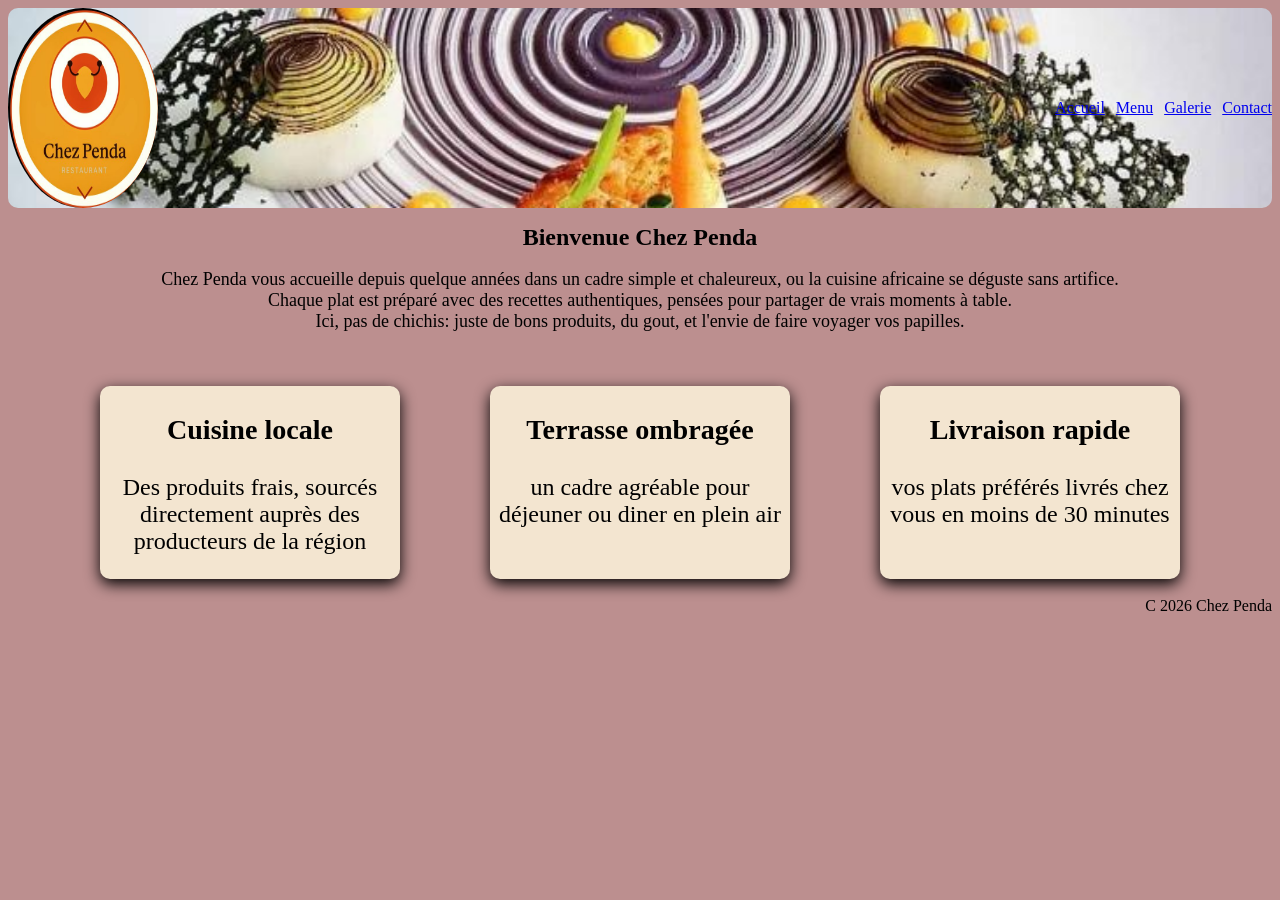
<file: index.html>
<!DOCTYPE html>
<html lang="en">
<head>
    <meta charset="UTF-8">
    <meta name="viewport" content="width=device-width, initial-scale=1.0">
    <title>Restaurant Chez Penda</title>
    <link rel="stylesheet" href="style.css">
</head>
<body>
    <header class="entete">
        <img class="monlogo" src= "mon logo.jpeg" alt="Mon logo">
        <nav>
            <a href="index.html">Accueil</a>
            <a href="Menu.html">Menu</a>
            <a href="Galerie.html">Galerie</a>
            <a href="Contact.html">Contact</a>
        </nav>

    </header>
    <main>
        <div class="présentation">
    <h1>Bienvenue Chez Penda </h1>
    <p>Chez Penda vous accueille depuis quelque années dans un cadre simple et chaleureux, ou la cuisine africaine se déguste sans artifice.<br>Chaque plat est préparé avec des recettes authentiques, pensées pour partager de vrais moments à table.<br> Ici, pas de chichis: juste de bons produits, du gout, et l'envie de faire voyager vos papilles.</p>
    </div><br><br>
    <section class="point-fort">
        <div class="cuisine">
            <h3>Cuisine locale</h3>
            <p>Des produits frais, sourcés directement auprès des producteurs de la région </p>

        </div>
        <div class="terrasse">
            <h3>Terrasse ombragée</h3>
            <p>un cadre agréable pour déjeuner ou diner en plein air</p>
        </div>
        <div class="livraison">
            <h3>Livraison rapide</h3>
            <p>vos plats préférés livrés chez vous en moins de 30 minutes</p>
        </div>
    </section><br>
   
    </main>
        <footer>
        C 2026 Chez Penda
    </footer>
</body>
</html>
</file>
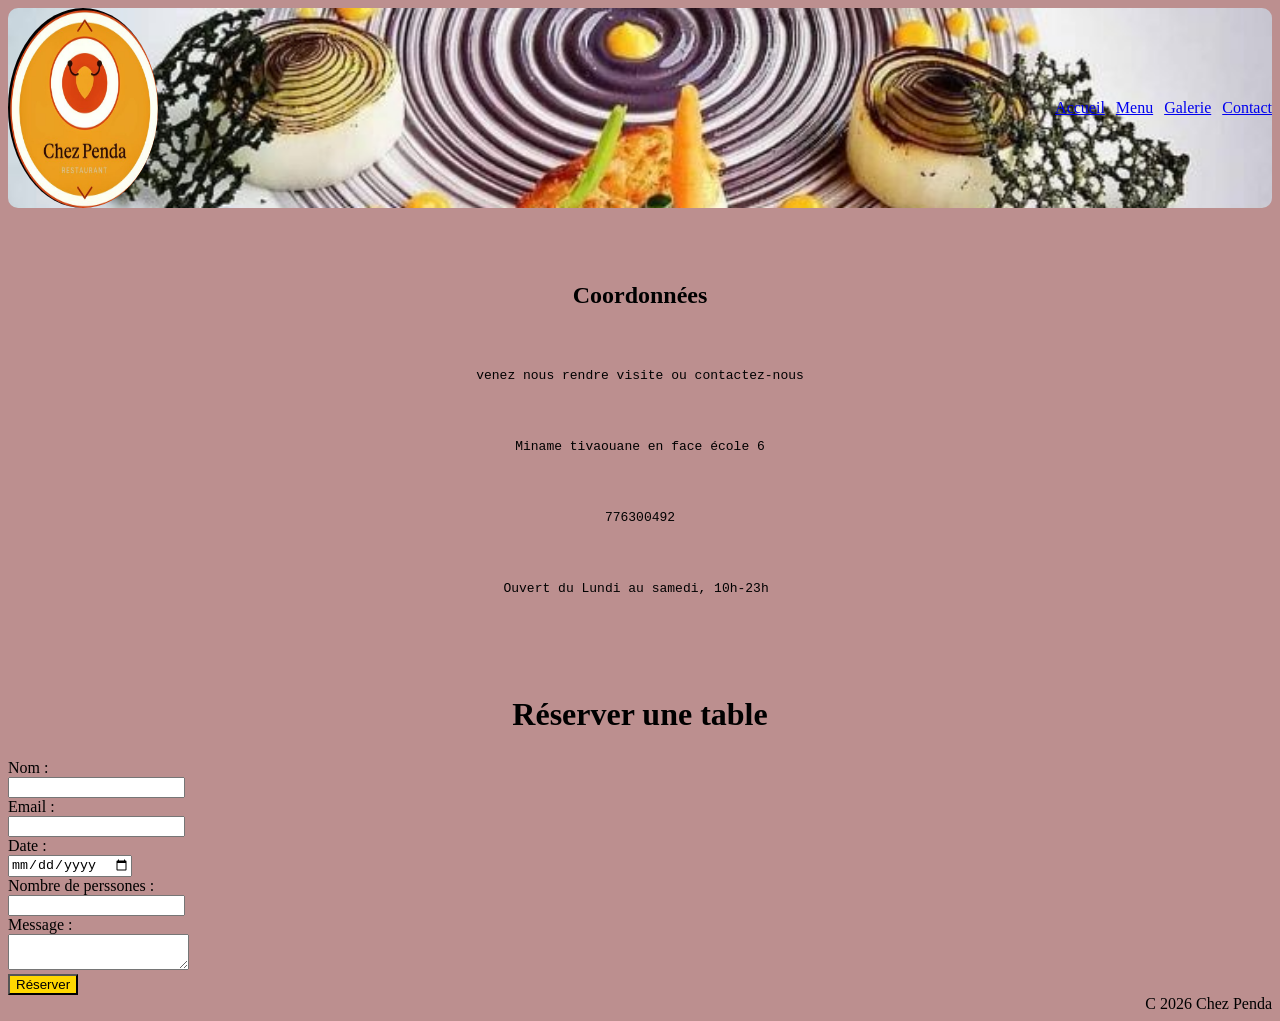
<file: Contact.html>
<!DOCTYPE html>
<html lang="en">
<head>
    <meta charset="UTF-8">
    <meta name="viewport" content="width=device-width, initial-scale=1.0">
    <title>Restaurant Chez Penda</title>
    <link rel="stylesheet" href="style.css">
</head>
<body>
    <main>
    <header class="entete">
        <img class="monlogo" src= "mon logo.jpeg" alt="Mon logo">
        <nav>
            <a href="index.html">Accueil</a>
            <a href="Menu.html">Menu</a>
            <a href="Galerie.html">Galerie</a>
            <a href="Contact.html">Contact</a>
        </nav>

    </header>
     <pre>
        <div class="Coordonnées">
    <h1>Coordonnées</h1>
    <p>venez nous rendre visite ou contactez-nous</p>
         <p>Miname tivaouane en face école 6</p>
                 <p>776300492</p>
       <p>Ouvert du Lundi au samedi, 10h-23h </p>
       </div>
   </pre>
    <h2>Réserver une table</h2>
    <form>
        <label for="Nom">Nom :</label><br>
        <input type="text" id="Nom" name="Nom" required><br>
        <label for="Email">Email :</label><br>
        <input type="text" id="Email" name="Email" required><br>
        <label for="Date">Date :</label><br>
        <input type="Date" id="Date" name="Date" required><br>
        <label for="Nombre de perssones">Nombre de perssones :</label><br>
        <input type="text" id="Nombre de perssones" name="Nombre de perssones" required><br>
        <label for="Message">Message :</label><br>
        <textarea name="Message" id="Message"></textarea><br>
        <button class="Réserver" type="submit"> Réserver</button>

    </form>
</main>
    <footer>
        C 2026 Chez Penda
    </footer>
</body>
</html>
</file>
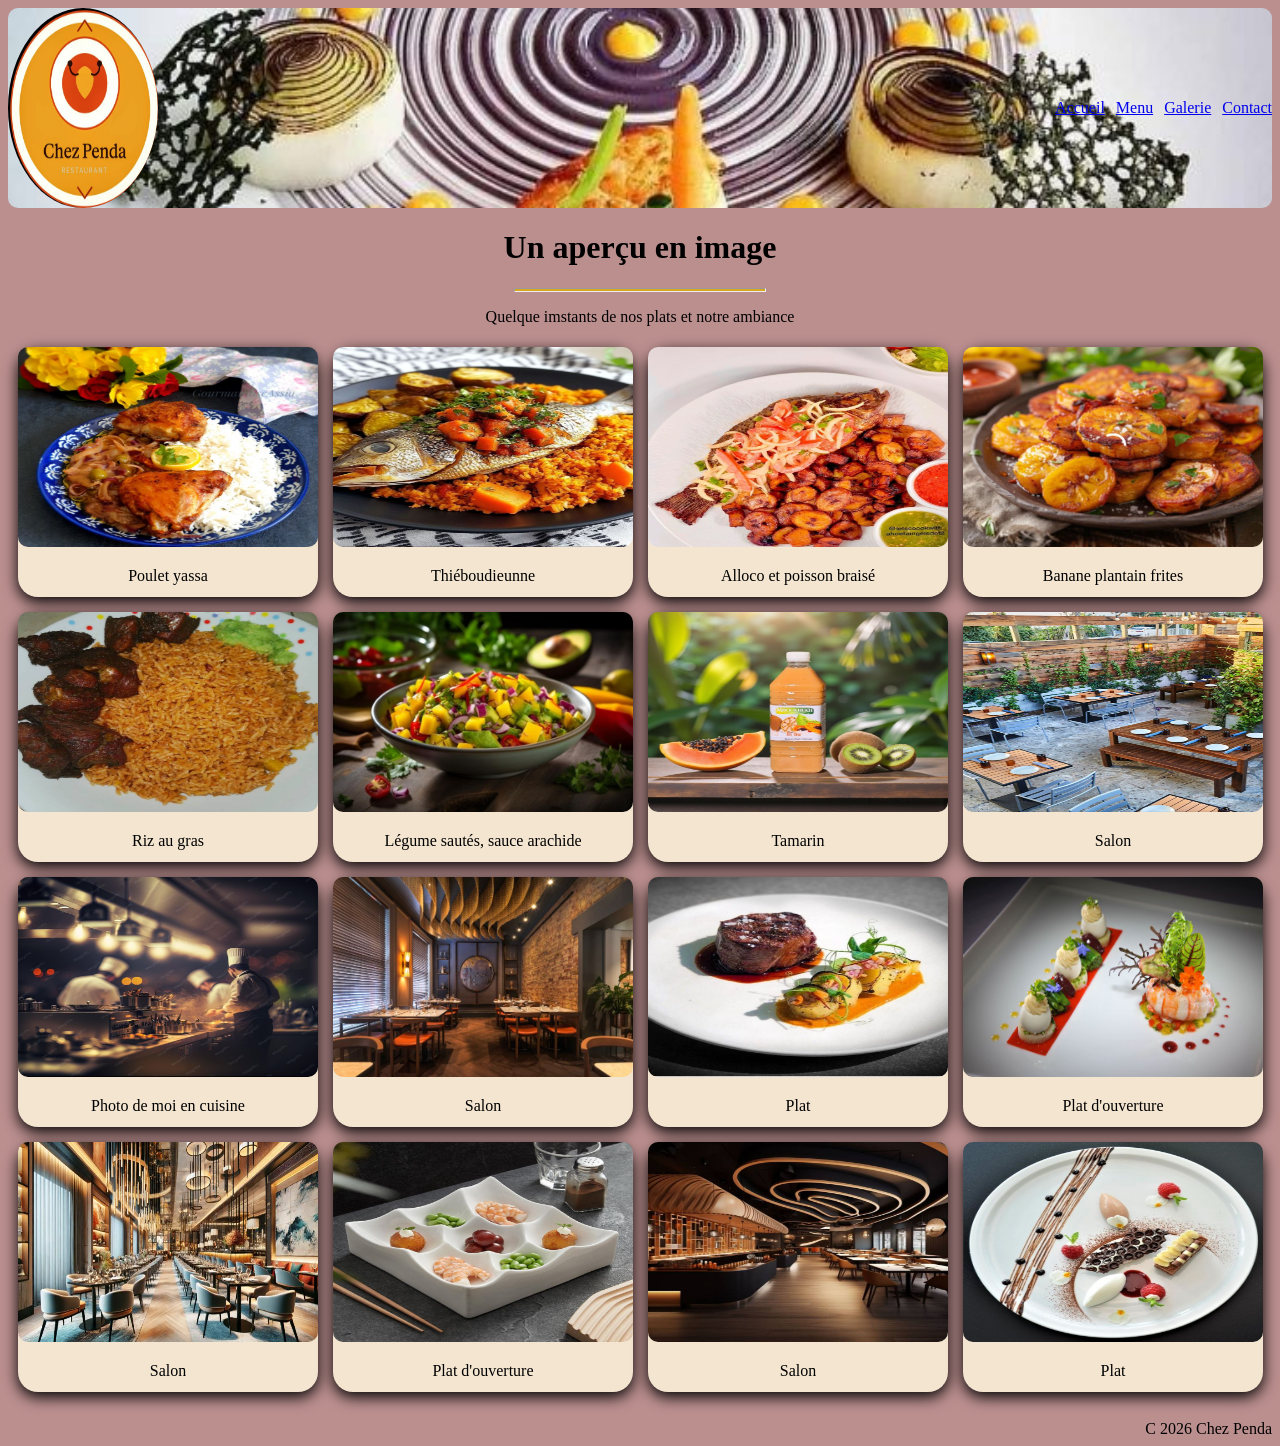
<file: Galerie.html>
<!DOCTYPE html>
<html lang="en">
<head>
    <meta charset="UTF-8">
    <meta name="viewport" content="width=device-width, initial-scale=1.0">
    <title>Restaurant Chez Penda</title>
    <link rel="stylesheet" href="style.css">
</head>
<body>
    <main>
    <header class="entete">
        <img class="monlogo" src= "mon logo.jpeg" alt="Mon logo">
        <nav>
            <a href="index.html">Accueil</a>
            <a href="Menu.html">Menu</a>
            <a href="Galerie.html">Galerie</a>
            <a href="Contact.html">Contact</a>
        </nav>

    </header>
    <h1 class="h1"> Un aperçu en image</h1>
    <hr class="rule1">
    <p>Quelque imstants de nos plats et notre ambiance</p>
    <section class="galerie">
        <div class="yassa1">
            <img src="yassa1.jpeg" alt="yassa">
            <p>Poulet yassa</p>
        </div>
        <div class="dieune1">
            <img src="thiébou dieune1.jpeg" alt="dieune">
            <p>Thiéboudieunne</p>
        </div>
        <div class="alloco1">
            <img src="alloco1.jpeg" alt="alloco">
            <p>Alloco et poisson braisé </p>
        </div>
        <div class="banane1">
            <img src="banane1.jpeg" alt="banane">
            <p>Banane plantain frites</p>
        </div>
          </section>
          <section class="galerie1">
        <div class="riz_au_gras1">
          <img src="riz au gras1.jpeg" alt="riz_au_gras">
          <p>Riz au gras</p>
        </div>
        <div class="legume1">
            <img src="legume2.jpeg" alt="legume">
            <p>Légume sautés, sauce arachide</p>
        </div>
        <div class="tamarin1">
            <img src="tamarin2.jpeg" alt="tamarin">
            <p>Tamarin</p>
        </div>
        <div class="salon">
            <img src="salon1.jpeg" alt="salon">
            <p>Salon</p>
        </div>
        </section>
        <section class="galerie2">
        <div class="moi1">
            <img src="moi1.jpeg" alt="moi">
            <p>Photo de moi en cuisine</p>
        </div>
        <div class="photo" >
            <img src="photo.jpeg" alt="photo">
            <p> Salon </p>
        </div>
        <div class="plat">
            <img src="plat.jpeg" alt="plat">
            <p>Plat</p>
        </div>
        <div class="plat2">
            <img src="plat2.jpeg" alt="plat">
            <p>Plat d'ouverture</p>
        </div>
    </section>
    <section class="galerie3">
        <div class="salon3">
            <img src="salon3.jpeg" alt="salon">
            <p>Salon</p>
        </div>
        <div class="plat3">
            <img src="plat3.jpeg" alt="plat">
            <p>Plat d'ouverture</p>
        </div>
        <div class="image_de_fond">
            <img src="image de fond.jpeg" alt="image_de_fond">
            <p>Salon</p>
        </div>
        <div class="plat4">
            <img src="plat4.jpeg" alt="plat">
            <p>Plat</p>
        </div>
    </section><br>
</main>
    <footer>
        C 2026 Chez Penda
    </footer>
</body>
</html>
</file>
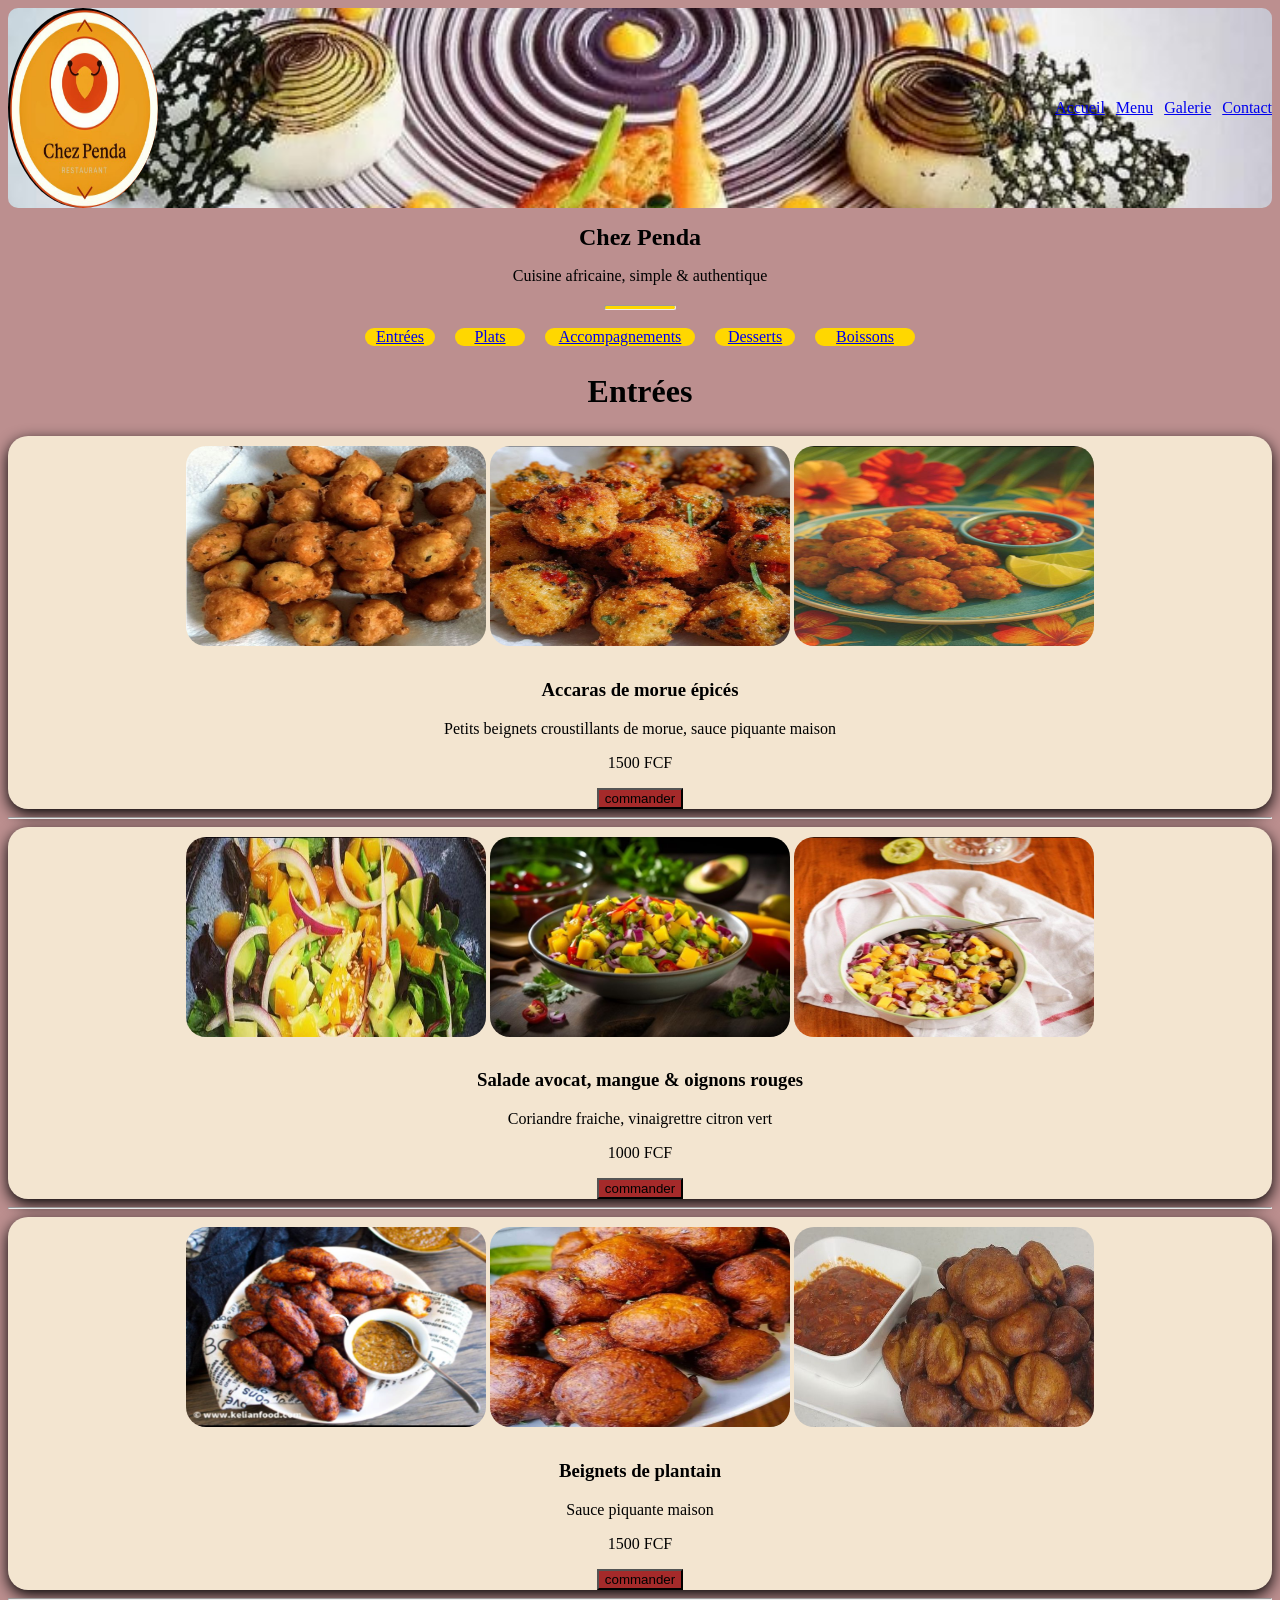
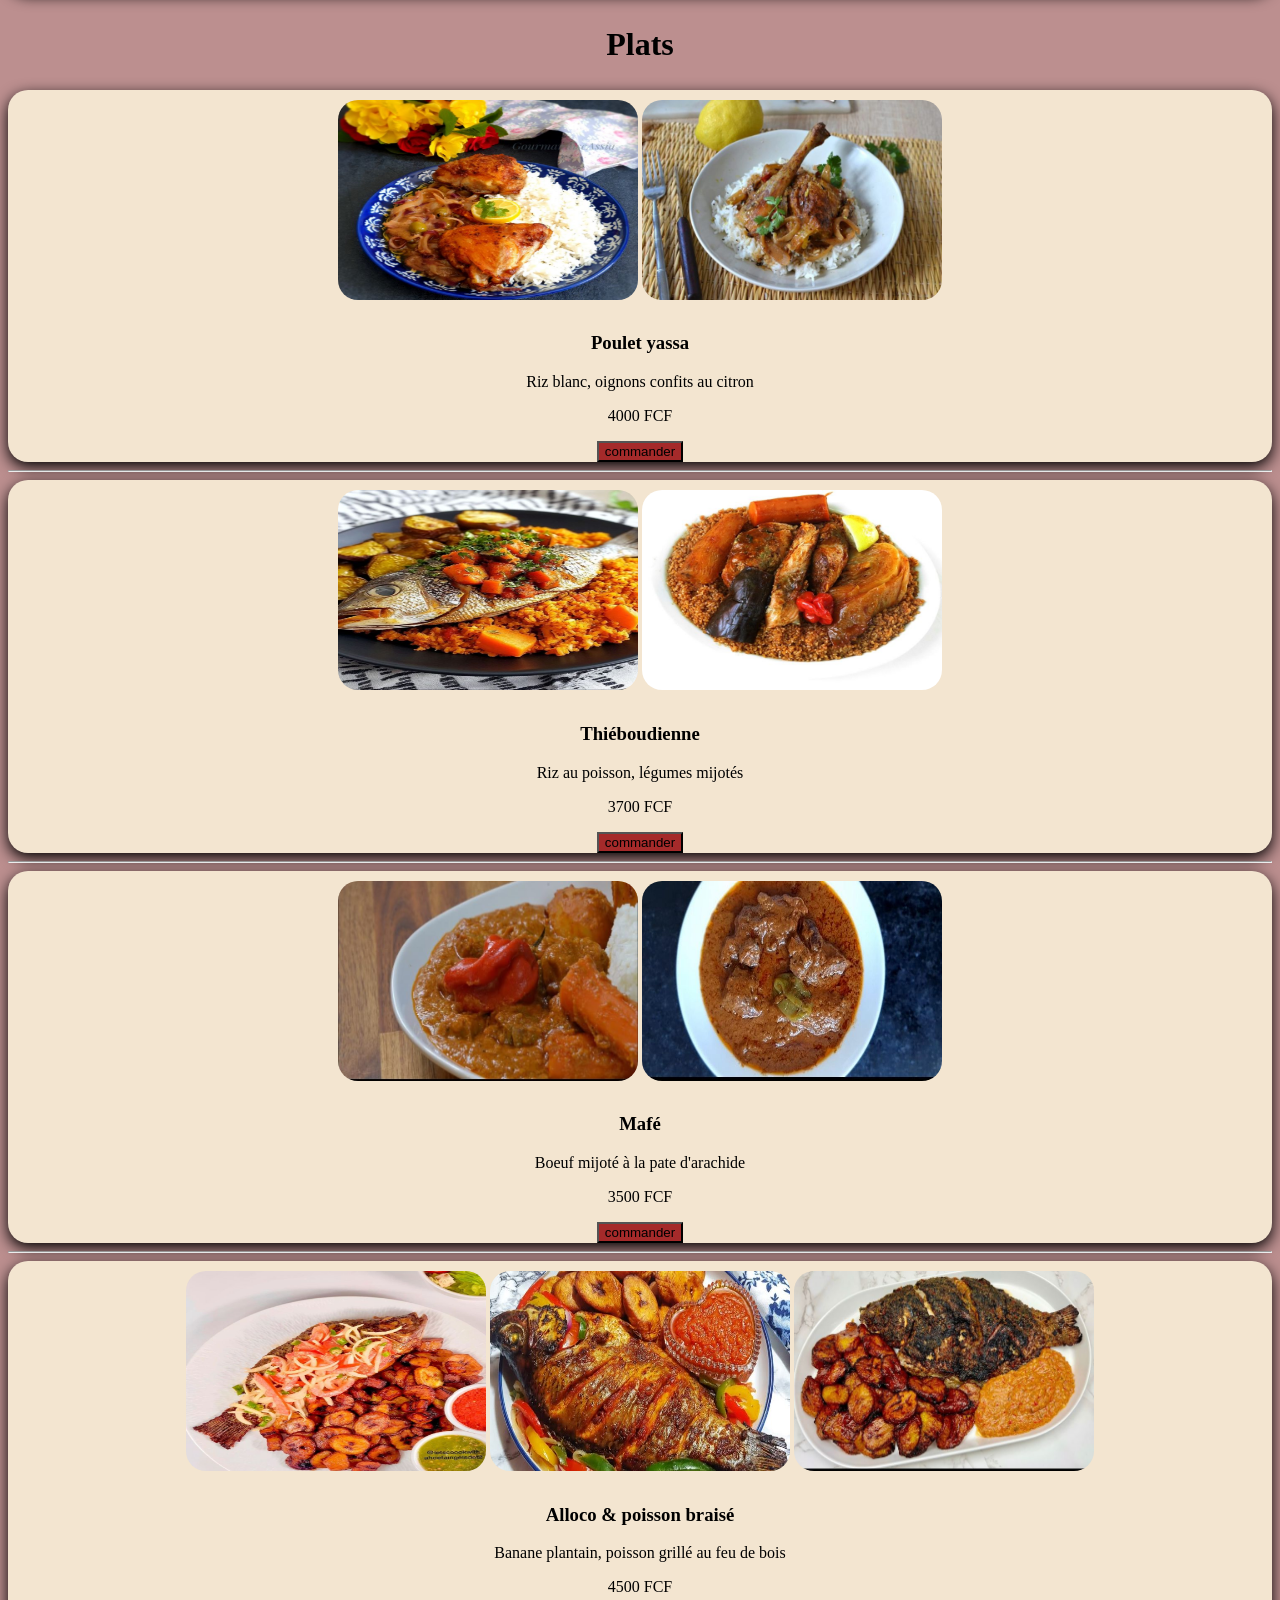
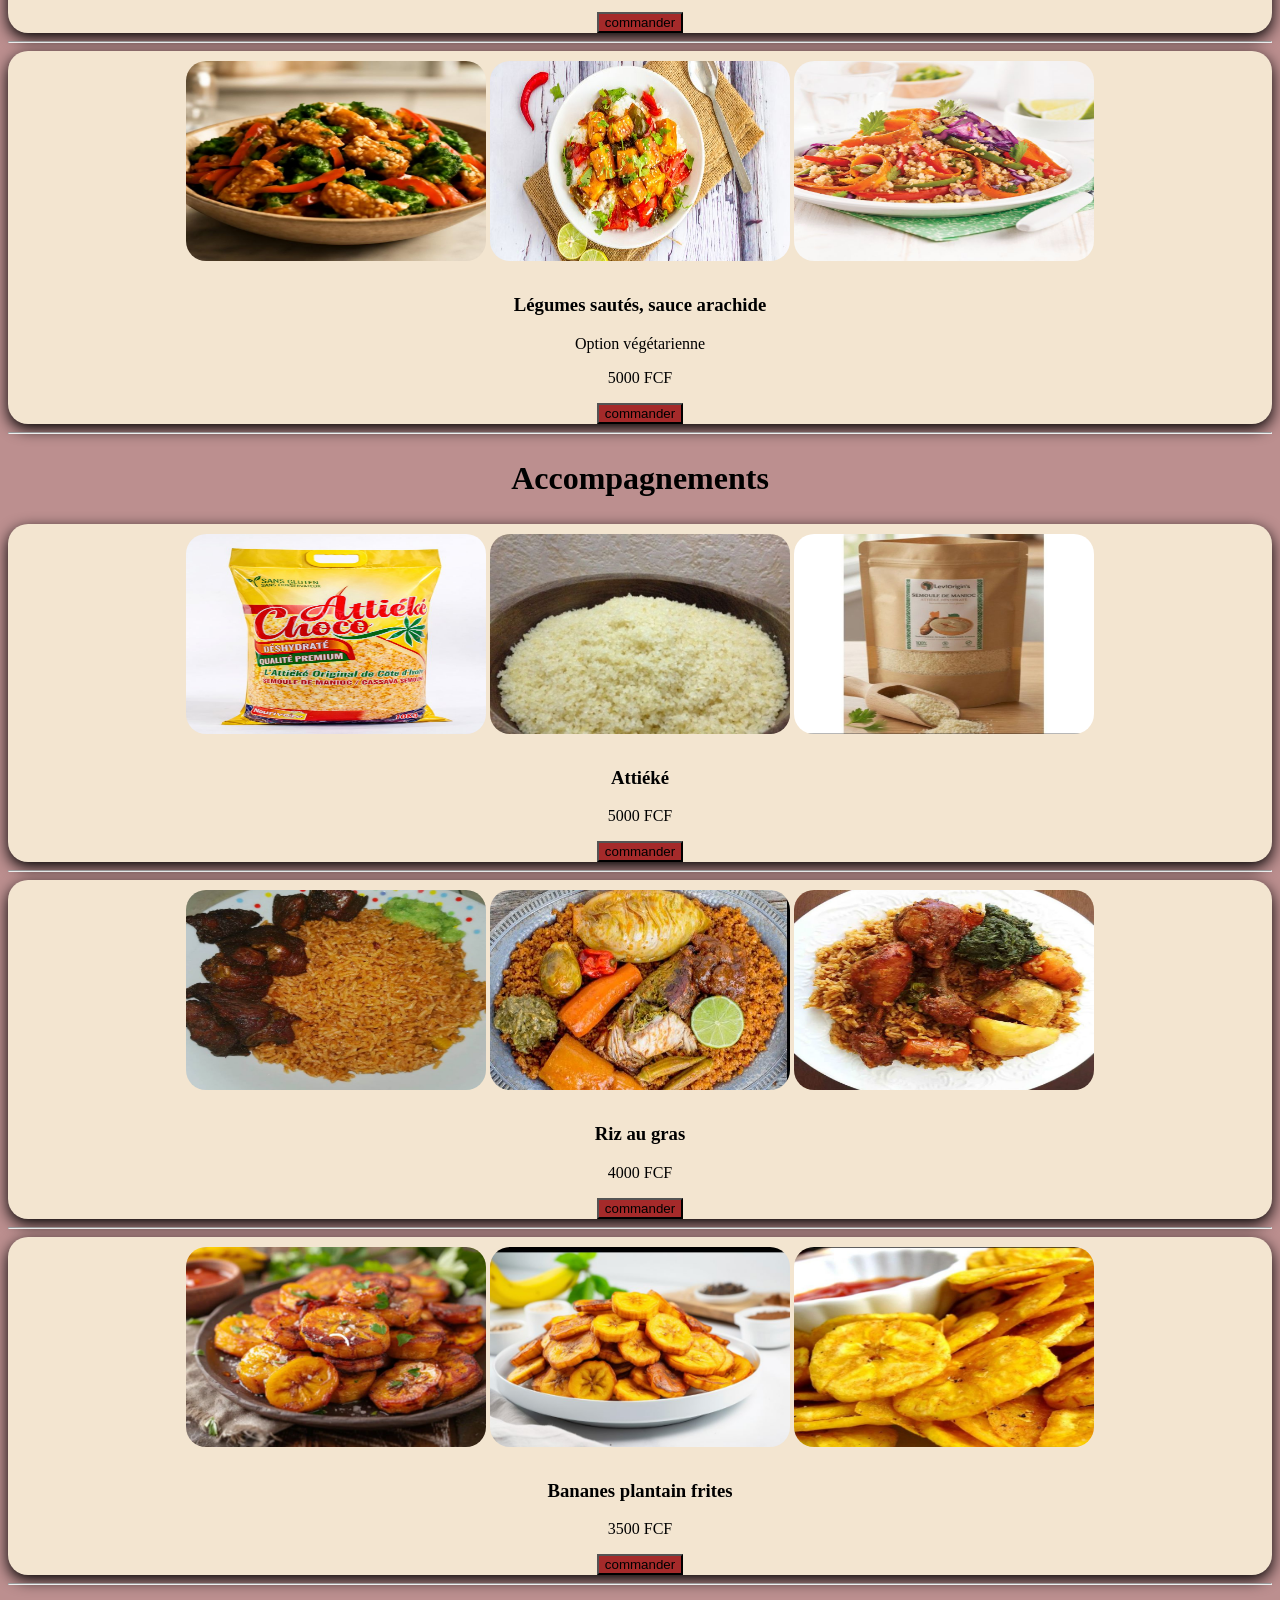
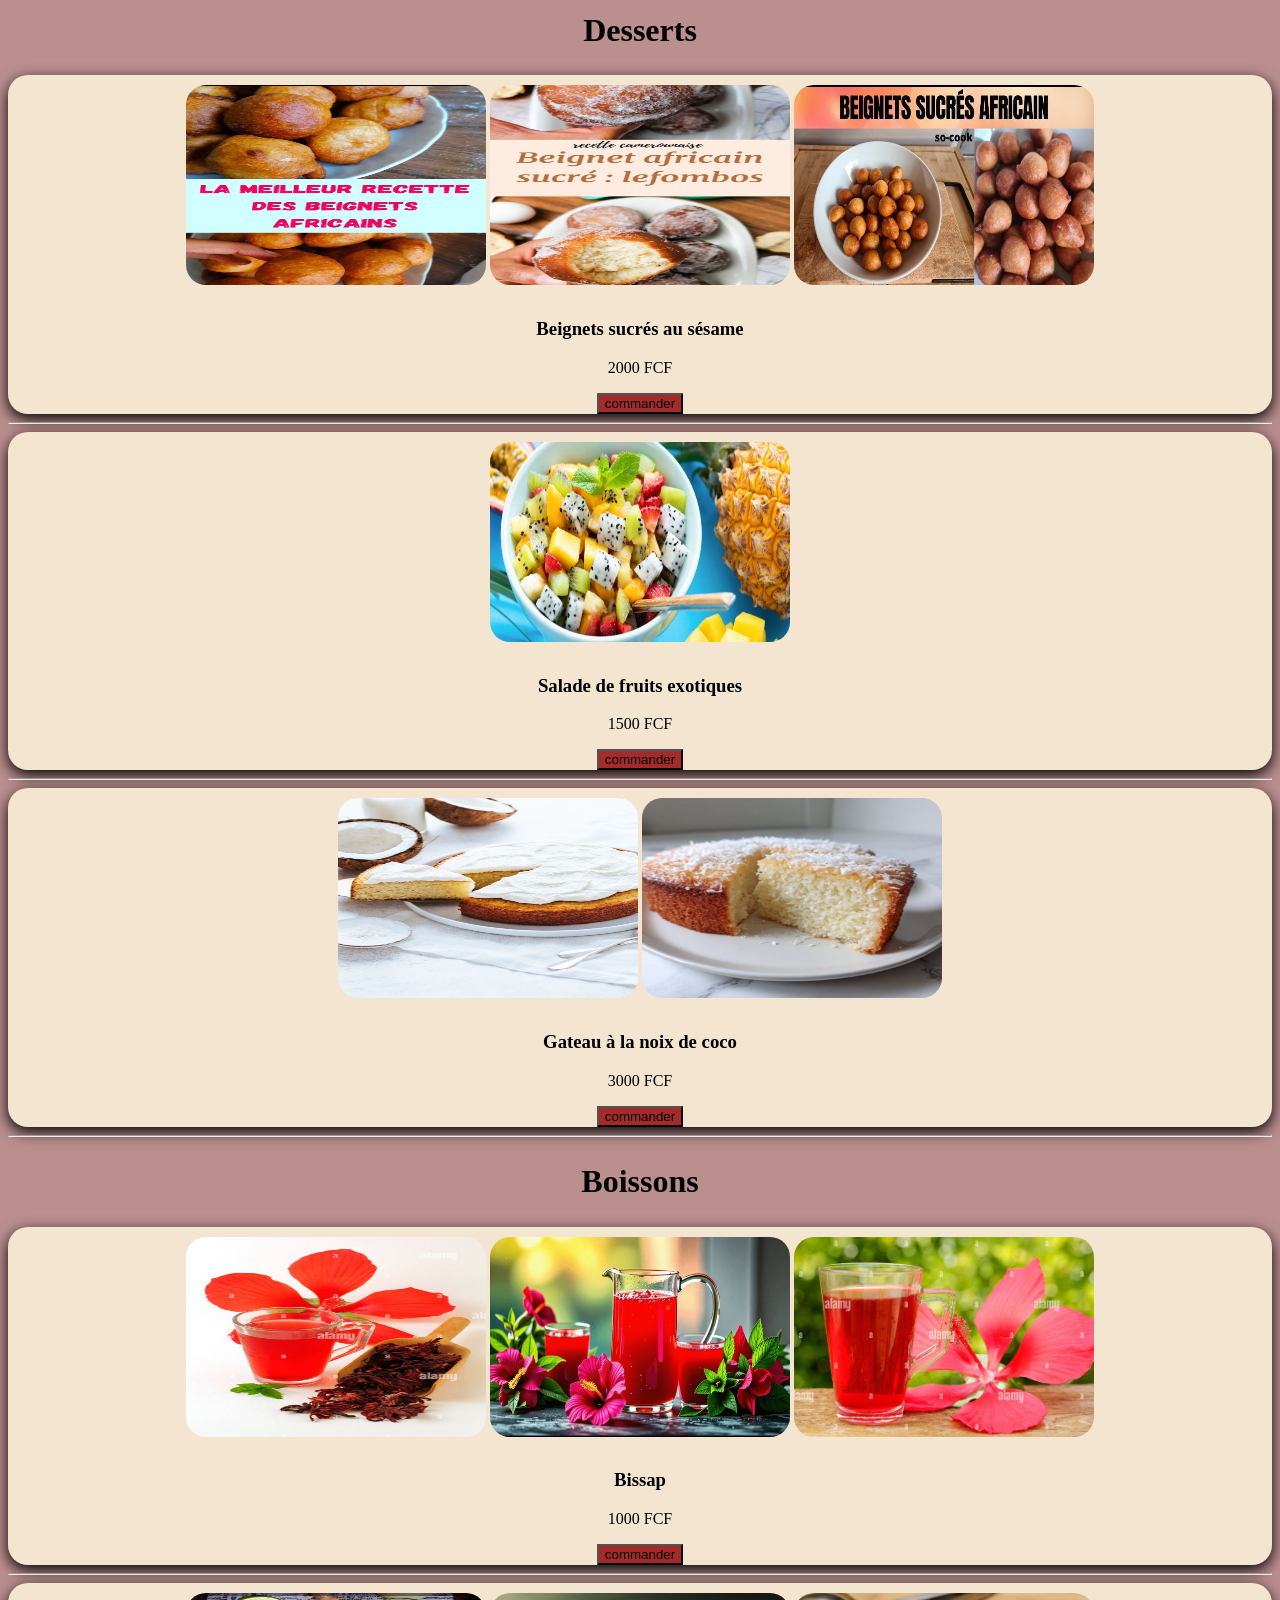
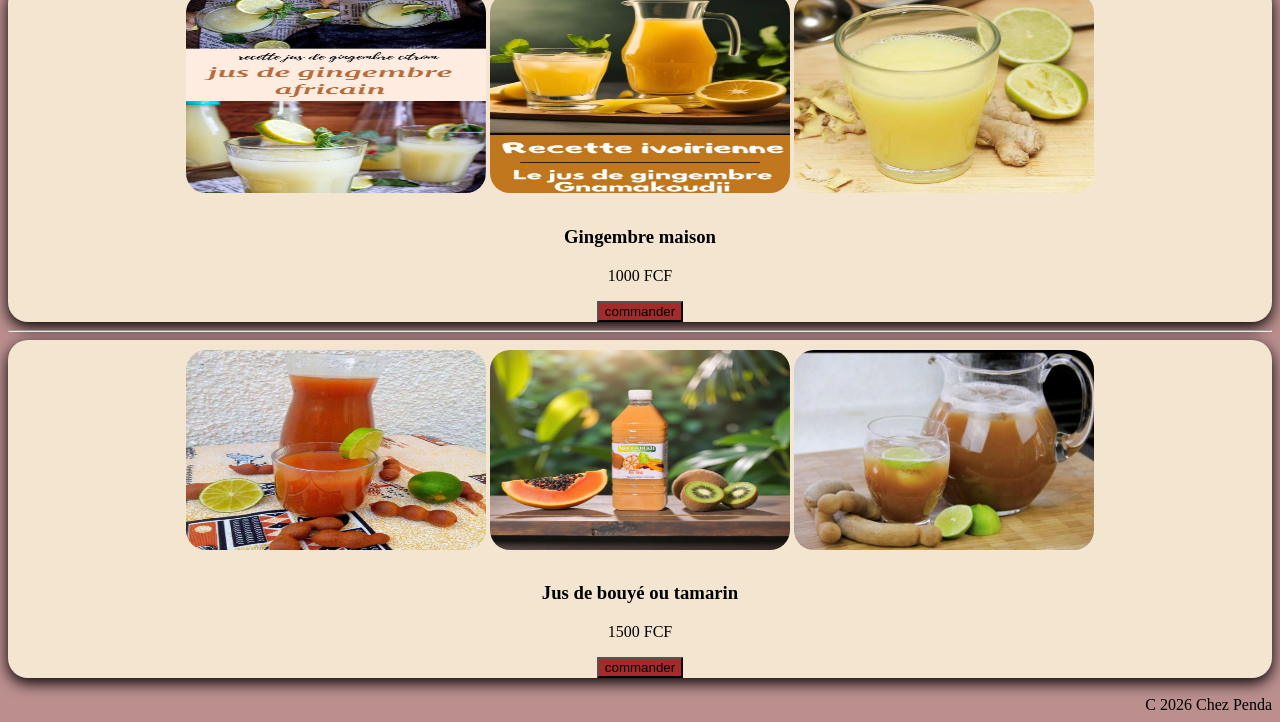
<file: Menu.html>
<!DOCTYPE html>
<html lang="en">
<head>
    <meta charset="UTF-8">
    <meta name="viewport" content="width=device-width, initial-scale=1.0">
    <title>Restaurant Chez Penda</title>
    <link rel="stylesheet" href="style.css">
</head>
<body class="menu">
    <main>
    <header class="entete">
        <img class="monlogo" src= "mon logo.jpeg" alt="Mon logo">
        <nav>
            <a href="index.html">Accueil</a>
            <a href="Menu.html">Menu</a>
            <a href="Galerie.html">Galerie</a>
            <a href="Contact.html">Contact</a>
        </nav>

    </header>
    <h1>Chez Penda </h1>
    <p class="moi">Cuisine africaine, simple & authentique</p>
    <hr class="rule"><br>
    <nav class="nav">
        <div class="id0">
        <div class="id"><a href="#Entrées">Entrées</a></div> 
       <div class="id4"><a href="#Plats">Plats</a></div> 
       <div class="id1"> <a href="#Accompagnements">Accompagnements</a></div> 
        <div class="id2 "> <a href="#Desserts">Desserts</a></div> 
       <div class="id3">  <a href="#Boissons">Boissons</a></div> 
       </div>
    </nav>
    <h2>Entrées</h2>
    <section id="Entrées" class="entrées">
        <div class="accaras">
            <img src="accaras 1.jpeg" alt="accaras">
            <img src="accaras 2.jpeg" alt="accaras">
            <img src="accaras3.jpeg" alt="accaras">
             <h3>Accaras de morue épicés</h3>
             <p>Petits beignets croustillants de morue, sauce piquante maison</p>
             <p class="price">1500 FCF</p>
             <button class="btn-abb">commander</button>
        </div>
        <hr>
        <div class="legume">
            <img src="legume1.jpeg" alt="legume">
            <img src="legume2.jpeg" alt="legume">
            <img src="legume3.jpeg" alt="legume">
            <h3>Salade avocat, mangue & oignons rouges</h3>
            <p>Coriandre fraiche, vinaigrettre citron vert</p>
            <p class="price">1000 FCF</p>
            <button class="btn-abb">commander</button>
        </div>
        <hr>
        <div class="beignets">
            <img src="begneit1.jpeg" alt="begneit">
            <img src="begneit2.jpeg" alt="begneit">
            <img src="beignet3.jpeg" alt="beignets">
            <h3>Beignets de plantain</h3>
            <p>Sauce piquante maison</p>
            <p class="price">1500 FCF</p>
            <button class="btn-abb">commander</button>
        </div>
        <hr>
    </section>
    <h2>Plats</h2>
    <section id="Plats" class="plats">
        <div class="yassa">
            <img src="yassa1.jpeg" alt="yassa">
            <img src="yassa2.jpeg" alt="yassa">
            <h3>Poulet yassa</h3>
            <p>Riz blanc, oignons confits au citron</p>
            <p class="price">4000 FCF</p>
            <button class="btn-abb">commander</button>
        </div>
        <hr>
        <div class="dienne">
            <img src="thiébou dieune1.jpeg" alt="thiébou">
            <img src="thiébou dieune 2.jpeg" alt="thiébou">
            <h3>Thiéboudienne</h3>
            <p>Riz au poisson, légumes mijotés</p>
            <p class="price">3700 FCF</p>
            <button class="btn-abb">commander</button>
        </div>
        <hr>
        <div class="Mafé">
            <img src="mafé1.jpeg" alt="Mafé">
            <img src="mafé2.jpeg" alt="Mafé">
            <h3>Mafé</h3>
            <p>Boeuf mijoté à la pate d'arachide </p>
            <p class="price">3500 FCF</p>
            <button class="btn-abb">commander</button>
        </div>
        <hr>
        <div class="alloco">
            <img src="alloco1.jpeg" alt="alloco">
            <img src="alloco2.jpeg" alt="alloco">
            <img src="alloco3.jpeg" alt="alloco">
            <h3>Alloco & poisson braisé</h3>
            <p>Banane plantain, poisson grillé au feu de bois</p>
            <p class="price">4500 FCF</p>
            <button class="btn-abb">commander</button>
        </div>
        <hr>
        <div class="végétarienne">
            <img src="végétarienne1.jpeg" alt="végétarienne">
            <img src="végétarienne2.jpeg" alt="végétarienne">
            <img src="végétarienne3.jpeg" alt="végétarienne">
            <h3>Légumes sautés, sauce arachide</h3>
            <p>Option végétarienne</p>
            <p class="price">5000 FCF</p>
            <button class="btn-abb">commander</button>
        </div>
        <hr>
    </section>
    <h2>Accompagnements</h2>
    <section id="Accompagnements" class="Accompagnements"> 
        <div class="atiéké">
        <img src="atiéké1.jpeg" alt="atiéké">
        <img src="atiéké2.jpeg" alt="atiéké">
        <img src="atiéké3.jpeg" alt="atiéké">
        <h3>Attiéké</h3>
        <p class="price">5000 FCF</p>
        <button class="btn-abb">commander</button>
        </div>
        <hr>
        <div class="riz_au_gras">
            <img src="riz au gras1.jpeg" alt="riz">
            <img src="riz au gras2.jpeg" alt="riz">
            <img src="riz au gras3.jpeg" alt="riz">
            <h3>Riz au gras</h3>
            <p class="price">4000 FCF</p>
            <button class="btn-abb">commander</button>
        </div>
        <hr>
        <div class="bananes">
            <img src="banane1.jpeg" alt="bananes">
            <img src="banane2.jpeg" alt="bananes">
            <img src="banane3.jpeg" alt="bananes">
            <h3>Bananes plantain frites</h3>
            <p class="price"> 3500 FCF</p>
            <button class="btn-abb">commander</button>
        </div>
        <hr>
    </section>
    <h2>Desserts</h2>
    <section id="Desserts" class="Desserts">
        <div class="beignets_sucrét">
            <img src="beignet sucrét1.jpeg" alt="sucrét">
            <img src="beignet sucrét2.jpeg" alt="sucrét">
            <img src="beignet sucrét3.jpeg" alt="sucrét">
            <h3>Beignets sucrés au sésame</h3>
            <p class="price"> 2000 FCF</p>
            <button class="btn-abb">commander</button>
        </div>
        <hr>
        <div class="Salade">
            <img src="salade de fruit1.jpeg" alt="salade">
            <h3>Salade de fruits exotiques </h3>
            <p class="price"> 1500 FCF</p>
            <button class="btn-abb">commander</button>
        </div>
        <hr>
       <div class="gateaux">
        <img src="gateaux1.jpeg" alt="gateaux">
        <img src="gateaux2.jpeg" alt="gateaux">
        <h3>Gateau à la noix de coco</h3>
        <p class="price">3000 FCF</p>
        <button class="btn-abb">commander</button>

       </div>
       <hr>
    </section>
    <h2>Boissons</h2>
    <section id="Boissons" class="boissons">
        <div class="bissap">
            <img src="bissap1.jpeg" alt="bissap">
            <img src="bissap2.jpeg" alt="bissap">
            <img src="bissap3.jpeg" alt="bissap">
            <h3>Bissap</h3>
            <p class="price"> 1000 FCF</p>
            <button class="btn-abb">commander</button>
        </div>
        <hr>
        <div class="gingembre">
            <img src="gingembre1.jpeg" alt="gingembre">
            <img src="gingembre2.jpeg" alt="gingembre">
            <img src="gingembre3.jpeg" alt="gingembre">
            <h3>Gingembre maison</h3>
            <p class="price">1000 FCF</p>
            <button class="btn-abb">commander</button>
        </div>
        <hr>
        <div class="tamarin">
            <img src="tamarin1.jpeg" alt="tamarin">
            <img src="tamarin2.jpeg" alt="tamarin">
            <img src="tamarin3.jpeg" alt="tamarin">
            <h3>Jus de bouyé ou tamarin</h3>
            <p class="price">1500 FCF</p>
            <button class="btn-abb">commander</button>
        </div>
    </section><br>
</main>
        <footer>
        C 2026 Chez Penda
    </footer>
</body>
</html>
</file>
<file: style.css>
.entete{
    background-image: url(img\ head.jpeg);
    align-items: center;
    justify-content: space-between;
    word-spacing: 7px;
    display: flex;
    background-repeat: no-repeat;
    background-size: cover;
    background-position: center;
    border-radius: 10px;
    width: 100%;
}
.monlogo{
    width: 150px;
    border-radius: 50%;
    transition: transform 0.9s;
}
.monlogo:hover{
    transform: scale(1.1);
}
.cuisine{
    width: 300px;
    height: auto;
    background-color:  #F3E5D0;
    color: black;
    text-align: center;
     border-radius: 10px;
     font-family: 'Times New Roman', Times, serif;
     font-size: x-large;
     transition: transform 0,9s;
     box-shadow: 0 5px 15px;


}
.cuisine:hover{
    transform: scale(1.1);
}
.terrasse{
    width: 300px;
    height: auto;
    background-color:  #F3E5D0;
    color: black;
    text-align: center;
     border-radius: 10px;
     font-family: 'Times New Roman', Times, serif;
     font-size: x-large;
     transition: transform 0,9s;
     box-shadow: 0 5px 15px;

     

}
.terrasse:hover{
    transform: scale(1.1);
}
.livraison{
    width: 300px;
    height: auto;
    background-color:  #F3E5D0;
    color: black;
    text-align: center;
     border-radius: 10px;
     font-family: 'Times New Roman', Times, serif;
     font-size: x-large;
     transition: transform 0,9s;
     box-shadow: 0 5px 15px;

}
.livraison:hover{
    transform: scale(1.1);
}

.point-fort{
    display: flex;
    justify-content:center;
    gap: 90px;
}
   
h1{
    text-align: center;
    color:black;
    font-family: 'Times New Roman', Times, serif;
    font-size: x-large;
    
}
body{
    background-color: rosybrown;
    
    
    color:black;
}
.présentation{
    color: black;
    text-align: center;
    font-family: 'Times New Roman', Times, serif;
    font-size: large;
}


img{
    width: 300px;
    height: 200px;
    border-radius: 10px;
    
    
    
}
.accaras{
    background-color: #F3E5D0;
    color: black;
    text-align: center;
    border-radius: 20px;
    box-shadow: 0 5px 15px;

}
.accaras img{
    padding: 10px auto;
    margin: 10px auto;
    border-radius: 20px;
    
    flex-direction: row;
    gap: 30px;

}
.btn-abb{
    background-color: brown;
}
.menu{
    background-color: rosybrown;
}
h2{
    text-align: center;
    font-size: xx-large;
}
@media (max-width 900px) {
    .point-fort{
        
        flex-direction : column;
        gap: 15px;
    }
    .galerie{
        flex-wrap: wrap;
    }
    .galerie1{
        flex-wrap: wrap;
    }
    

    
}
.legume{
    background-color:  #F3E5D0;
    color: black;
    text-align: center;
    border-radius: 20px;
    box-shadow: 0 5px 15px;

   
}
.legume img{
    padding: 10px auto;
    margin: 10px auto;
    border-radius: 20px;


}
.beignets{
    background-color:  #F3E5D0;
    color: black;
    text-align: center;
    border-radius: 20px;
    box-shadow: 0 5px 15px;

}
.beignets img{
    padding: 10px auto;
    margin: 10px auto;
    border-radius: 20px;

}
.yassa{
    background-color:  #F3E5D0;
    color: black;
    text-align: center;
    border-radius: 20px;
    box-shadow: 0 5px 15px;

}
.yassa img{
    padding: 10px auto;
    margin: 10px auto;
    border-radius: 20px;

}
.dienne{
    background-color:  #F3E5D0;
    color: black;
    text-align: center;
    border-radius: 20px;
    box-shadow: 0 5px 15px;

}
.dienne img{
    padding: 10px auto;
    margin: 10px auto;
    border-radius: 20px;

}
.Mafé{
    background-color:  #F3E5D0;
    color: black;
    text-align: center;
    border-radius: 20px;
    box-shadow: 0 5px 15px;

}
.Mafé img{
    padding: 10px auto;
    margin: 10px auto;
    border-radius: 20px;

}
.alloco{
    background-color:  #F3E5D0;
    color: black;
    text-align: center;
    border-radius: 20px;
    box-shadow: 0 5px 15px;

}
.alloco img{
    padding: 10px auto;
    margin: 10px auto;
    border-radius: 20px;

}
.végétarienne{
    background-color:  #F3E5D0;
    color: black;
    text-align: center;
    border-radius: 20px;
    box-shadow: 0 5px 15px;

}
.végétarienne img{
    padding: 10px auto;
    margin: 10px auto;
    border-radius: 20px;

}
.atiéké{
    background-color:  #F3E5D0;
    color: black;
    text-align: center;
    border-radius: 20px;
    box-shadow: 0 5px 15px;

}


.Accompagnements img{
    padding: 10px auto;
    margin: 10px auto;
    border-radius: 20px;

}
.riz_au_gras{
    background-color:  #F3E5D0;
    color: black;
    text-align: center;
    border-radius: 20px;
    box-shadow: 0 5px 15px;

}
.riz_au_gras img{
    padding: 10px auto;
    margin: 10px auto;
    border-radius: 20px;

}
.bananes{
background-color:  #F3E5D0;
    color: black;
    text-align: center;
    border-radius: 20px;
    box-shadow: 0 5px 15px;

}
.bananes img{
    padding: 10px auto;
    margin: 10px auto;
    border-radius: 20px;

}
.beignets_sucrét{
    background-color:  #F3E5D0;
    color: black;
    text-align: center;
    border-radius: 20px;
    box-shadow: 0 5px 15px;

}
.beignets_sucrét img{
    padding: 10px auto;
    margin: 10px auto;
    border-radius: 20px;

}
.Salade{
    background-color:  #F3E5D0;
    color: black;
    text-align: center;
    border-radius: 20px;
    box-shadow: 0 5px 15px;

}
.Salade img{
    padding: 10px auto;
    margin: 10px auto;
    border-radius: 20px;

}
.gateaux{
    background-color:  #F3E5D0;
    color: black;
    text-align: center;
    border-radius: 20px;
    box-shadow: 0 5px 15px;

}
.gateaux img{
    padding: 10px auto;
    margin: 10px auto;
    border-radius: 20px;

}
.bissap{
    background-color:  #F3E5D0;
    color: black;
    text-align: center;
    border-radius: 20px;
    box-shadow: 0 5px 15px;

}
.bissap img{
    padding: 10px auto;
    margin: 10px auto;
    border-radius: 20px;

}
.gingembre{
    background-color: #F3E5D0;
    color: black;
    text-align: center;
    border-radius: 20px;
    box-shadow: 0 5px 15px;

}
.gingembre img{
    padding: 10px auto;
    margin: 10px auto;
    border-radius: 20px;

}
.tamarin{
    background-color:  #F3E5D0;
    color: black;
    text-align: center;
    border-radius: 20px;
    box-shadow: 0 5px 15px;

}
.tamarin img{
    padding: 10px auto;
    margin: 10px auto;
    border-radius: 20px;

}
.moi{
    text-align: center;
    font-family: 'Times New Roman', Times, serif;
}
.rule{
    width: 70px;
    height: 3px;
    background-color: gold;
    margin: 20px auto 0;
    border-radius: 10px;
}
.yassa1{
    width: 300px;
    height: 250px;
    background-color: #F3E5D0;
    border-radius: 20px;
    box-shadow: 0 5px 15px;
    
    
}
.dieune1{
    width: 300px;
    height: 250px;
    background-color: #F3E5D0;
    border-radius: 20px;
    box-shadow: 0 5px 15px;
}
.alloco1{
    width: 300px;
    height: 250px;
    background-color: #F3E5D0;
    border-radius: 20px;
    box-shadow: 0 5px 15px;
}
.banane1{
    width: 300px;
    height: 250px;
    background-color: #F3E5D0;
    border-radius: 20px;
    box-shadow: 0 5px 15px;
}
.riz_au_gras1{
    width: 300px;
    height: 250px;
    background-color: #F3E5D0;
    border-radius: 20px;
    box-shadow: 0 5px 15px;
}
.tamarin1{
    width: 300px;
    height: 250px;
    background-color: #F3E5D0;
    border-radius: 20px;
    box-shadow: 0 5px 15px;
}
.legume1{
    width: 300px;
    height: 250px;
    background-color: #F3E5D0;
    border-radius: 20px;
    box-shadow: 0 5px 15px;
}
.salon{
    width: 300px;
    height: 250px;
    background-color: #F3E5D0;
    border-radius: 20px;
    box-shadow: 0 5px 15px;
}
.moi1{
    width: 300px;
    height: 250px;
    background-color: #F3E5D0;
    border-radius: 20px;
    box-shadow: 0 5px 15px;
}
.photo{
    width: 300px;
    height: 250px;
    background-color: #F3E5D0;
    border-radius: 20px;
    box-shadow: 0 5px 15px;
}
.galerie{
    display: flex;
    flex-direction: row;
    gap: 15px;
    padding: 5px;
    margin: 5px;
}
.plat{
    width: 300px;
    height: 250px;
    background-color: #F3E5D0;
    border-radius: 20px;
    box-shadow: 0 5px 15px;
}
.plat2{
    width: 300px;
    height: 250px;
    background-color: #F3E5D0;
    border-radius: 20px;
    box-shadow: 0 5px 15px;
}
.salon3{
    width: 300px;
    height: 250px;
    background-color: #F3E5D0;
    border-radius: 20px;
    box-shadow: 0 5px 15px;
}
.plat3{
    width: 300px;
    height: 250px;
    background-color: #F3E5D0;
    border-radius: 20px;
    box-shadow: 0 5px 15px;
}
.image_de_fond{
    width: 300px;
    height: 250px;
    background-color: #F3E5D0;
    border-radius: 20px;
    box-shadow: 0 5px 15px;
}
.plat4{
    width: 300px;
    height: 250px;
    background-color: #F3E5D0;
    border-radius: 20px;
    box-shadow: 0 5px 15px;
}
.galerie1{
    display: flex;
    flex-direction: row;
    gap: 15px;
    padding: 5px;
    margin: 5px;

}
.galerie2{
    display: flex;
    flex-direction: row;
    gap: 15px;
    padding: 5px;
    margin: 5px;
}
.galerie3{
    display: flex;
    flex-direction: row;
    gap: 15px;
    padding: 5px;
    margin: 5px;
}
p{
    text-align: center;
}
.h1{
    text-align: center;
    font-family: 'Times New Roman', Times, serif;
    font-size: xx-large;
}
.rule1{
    width: 250px;
    height: 2px;
    background-color: goldenrod;
}
.coordonnées{
    font-family: 'Times New Roman', Times, serif;
    font-size: xx-large;
}
footer{
    text-align: right;
}
.Réserver{
    background-color: gold;
}
.id{
    background-color: gold;
    border-radius: 20px;
    width: 70px;
     text-align: center;
}

.id1{
    background-color: gold;
    
    border-radius: 20px;
    width: 150px;
    text-align: center;
}

.id2{
    background-color: gold;
    
    border-radius: 20px;
    width: 80px;
     text-align: center;
}

.id3{
    background-color: gold;
    
    border-radius: 20px;
    width: 100px;
     text-align: center;
}

.id4{
     background-color: gold;

    border-radius: 20px;
    width: 70px;
     text-align: center;
}
.id0{
    display: flex;
    justify-content: center;
    gap: 20px;
}
@media(max-width: 768px){
    header{
        display: flex;
        flex-direction: column;
        margin: auto;
    }
    .point-fort{
        display: flex;
        flex-direction: column;
        gap: 30px;
        margin: 15px;
    }
    .galerie{
        display: flex;
        flex-direction: column;
        gap: 30px;
        margin: 10px;
    }
    .galerie1{
        display: flex;
        flex-direction: column;
        gap: 30px;
        margin: 10px;
    }
    .galerie2{
         display: flex;
        flex-direction: column;
        gap: 30px;
        margin: 10px;
    }
    .galerie3{
         display: flex;
        flex-direction: column;
        gap: 30px;
        margin: 10px;
    }
    .id0{
        display: flex;
        flex-direction: column;
        gap: 10px;
        
        
    }
}
</file>
